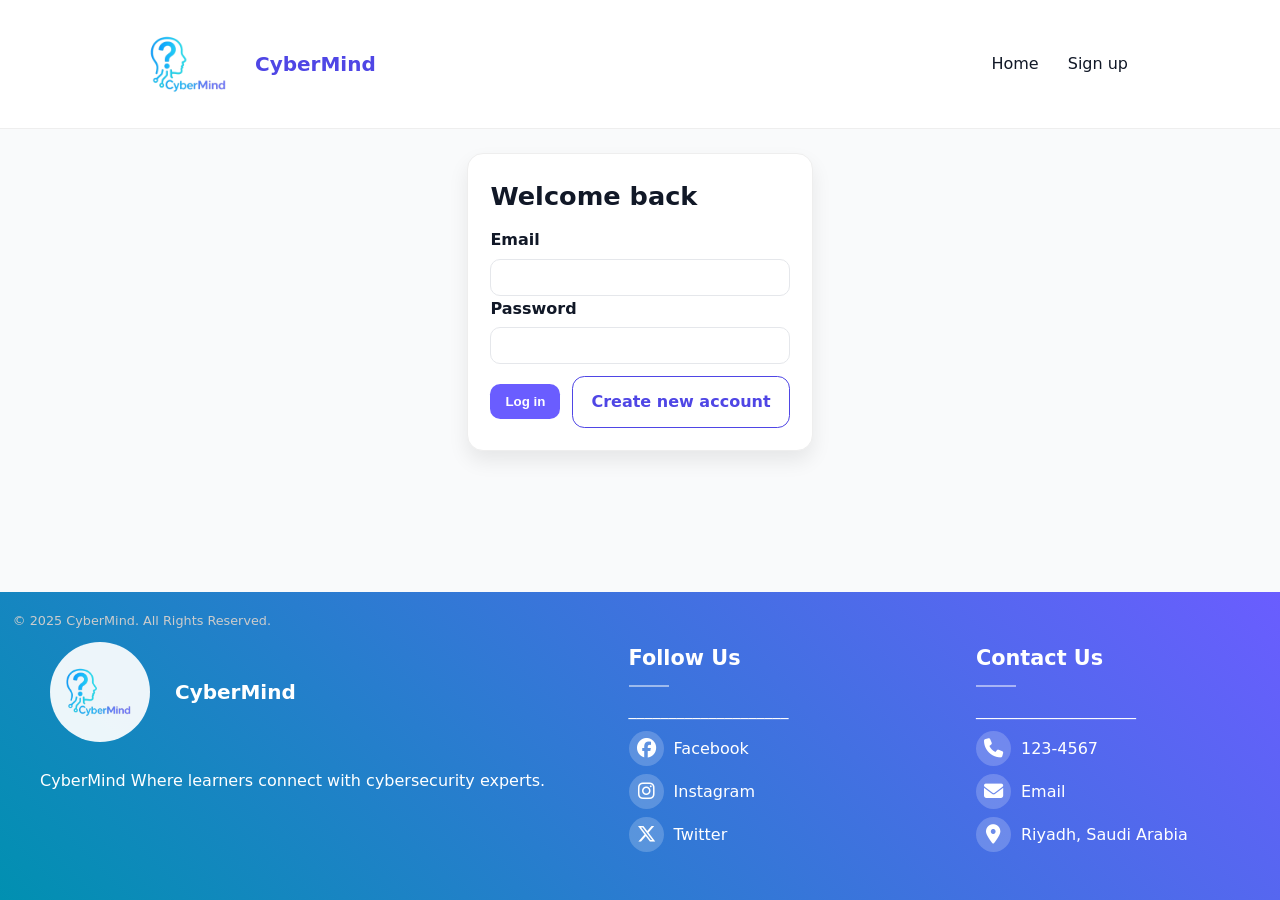
<file: login.html>
<!DOCTYPE html>
<html lang="en">
<head>
  <meta charset="utf-8"/>
  <meta name="viewport" content="width=device-width,initial-scale=1"/>
  <title>Log in — CyberMind</title>
  <link rel="stylesheet" href="style.css"/>
  <link rel="stylesheet" href="https://cdnjs.cloudflare.com/ajax/libs/font-awesome/6.4.0/css/all.min.css">
</head>
<script>

document.addEventListener('DOMContentLoaded', function() {
    const urlParams = new URLSearchParams(window.location.search);
    const error = urlParams.get('error');
    const email = urlParams.get('email');
    
    if (error === 'invalid_credentials') {
        document.getElementById('error-message').style.display = 'block';
        document.getElementById('error-message').innerHTML = 
            '❌ Invalid email or password. Please try again.';
        
        
        if (email) {
            document.getElementById('login-email').value = decodeURIComponent(email);
        }
        
        
        window.history.replaceState({}, '', window.location.pathname);
    }
    
    if (error === 'email_exists') {
        const userType = urlParams.get('userType');
        const userMessage = userType === 'educator' ? 'educator' : 'learner';
        
        
        const errorDiv = document.getElementById('error-message');
        if (errorDiv) {
            errorDiv.style.display = 'block';
            errorDiv.innerHTML = 
                '❌ Email address <strong>' + email + '</strong> is already registered  ' + '. ' ;
        }
        
        
        window.history.replaceState({}, '', window.location.pathname);
    }
});


function fillEmail(email) {
    document.getElementById('login-email').value = email;
    document.getElementById('error-message').style.display = 'none';
}
</script>
<body>
<header class="header">
  <div class="container nav">
    <div class="brand">
      <img src="CyberMind.png" alt="CyberMind Logo" width="100" height="100">
      CyberMind
    </div>
    <nav>
      <a href="index.html">Home</a>
      <a href="signup.html">Sign up</a>
    </nav>
  </div>
</header>
<div id="error-message" style="display: none; background: #fef2f2; color: #dc2626; padding: 15px; margin: 15px 0; border: 1px solid #fecaca; border-radius: 8px; line-height: 1.5;"></div>

<main class="container">
  <section class="card-1">
    <h2 style="margin-top:0">Welcome back</h2>
    <form method="post" action="login.php">
      <div class="first">
        <div>
          <label for="login-email">Email</label>
          <input id="login-email" name="email" type="email" required>
        </div>
        <div>
          <label for="login-pass">Password</label>
          <input id="login-pass" name="password" type="password" required>
        </div>
      </div>
      
      <div class="actions">
        <button class="btn" type="submit">Log in</button>
        <a class="btn ghost" href="signup.html">Create new account</a>
      </div>
    </form>
  </section>
</main>

<footer>
  <div class="footer-container">
    <!-- Logo and Description -->
    <div>
      <div class="brand" style="color: white; margin-bottom: 15px;">
        <img src="CyberMind.png" alt="CyberMind Logo" width="100" height="100" class="footer-logo">
        CyberMind
      </div>
      <p class="textfooter">CyberMind Where learners connect with cybersecurity experts.</p>
    </div>

    <!-- Social Media Links -->
    <div class="social-media">
      <h3>Follow Us</h3>
      <p class="linebrak">____________________</p>
      <p><i class="fa-brands fa-facebook"></i> Facebook</p>
      <p><i class="fa-brands fa-instagram"></i> Instagram</p>
      <p><i class="fa-brands fa-x-twitter"></i> Twitter</p>
    </div>

    <!-- Contact Us Section -->
    <div class="contact-us">
      <h3>Contact Us</h3>
      <p class="linebrak">____________________</p>
      <p><i class="fa-solid fa-phone"></i> 123-4567</p>
      <p><i class="fa-solid fa-envelope"></i> Email</p>
      <p><i class="fa-solid fa-location-dot"></i> Riyadh, Saudi Arabia</p>
    </div>

    <!-- Copyright -->
    <p class="copyright">&copy; 2025 CyberMind. All Rights Reserved.</p>
  </div>
</footer>
</body>
</html>
</file>
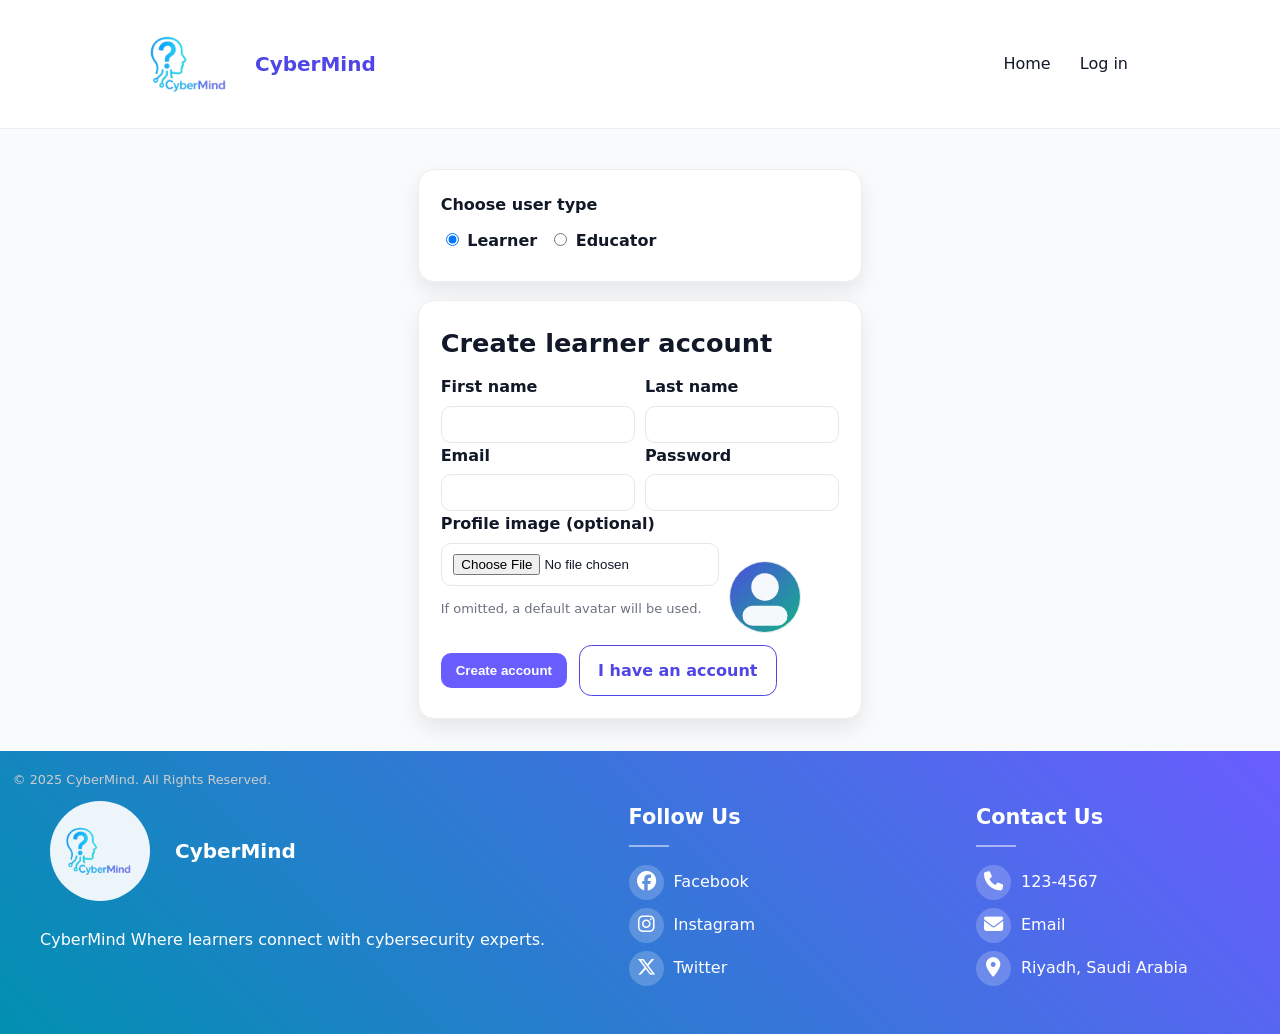
<file: signup.html>
<!DOCTYPE html>
<html lang="en">
<head>
  <meta charset="utf-8"/>
  <meta name="viewport" content="width=device-width,initial-scale=1"/>
  <title>Sign up — CyberMind</title>
  <link rel="stylesheet" href="style.css"/>
  <link rel="stylesheet" href="https://cdnjs.cloudflare.com/ajax/libs/font-awesome/6.4.0/css/all.min.css">
</head>
<body>
    
<header class="header">
  <div class="container nav">
    <div class="brand">
      <img src="CyberMind.png" alt="CyberMind Logo" width="100" height="100">
      CyberMind
    </div>
    <nav>
      <a href="index.html">Home</a>
      <a href="login.html">Log in</a>
    </nav>
  </div>
</header>
<div id="error-message" style="display: none; background: #fee; color: #c00; padding: 10px; margin: 10px 0; border: 1px solid #fcc; border-radius: 5px;"></div>

<script>
if (window.location.search.includes('error=email_exists')) {
    document.getElementById('error-message').style.display = 'block';
    document.getElementById('error-message').innerHTML = 
        'This email is already registered. Please use a different email or <a href="login.html">log in</a>.';
    

    window.history.replaceState({}, '', window.location.pathname);
}
</script>
<main class="container">
  <div class="card" style="margin-bottom:18px">
    <strong>Choose user type</strong>
    <div class="actions" style="margin-top:10px">
      <label><input type="radio" name="userTypeRadio" value="learner" checked onchange="updateUserType()"> Learner</label>
      <label><input type="radio" name="userTypeRadio" value="educator" onchange="updateUserType()"> Educator</label>
    </div>
  </div>

  <!-- Learner Form -->
  <section id="learner-form" class="card-1">
    <h2 style="margin-top:0">Create learner account</h2>
    <form method="post" action="signup.php" enctype="multipart/form-data">
      <input type="hidden" name="userType" id="userTypeInput" value="learner">
      
      <div class="row">
        <div>
          <label for="learner-first">First name</label>
          <input id="learner-first" name="firstName" type="text" required>
        </div>
        <div>
          <label for="learner-last">Last name</label>
          <input id="learner-last" name="lastName" type="text" required>
        </div>
      </div>

      <div class="row">
        <div>
          <label for="learner-email">Email</label>
          <input id="learner-email" name="email" type="email" required>
        </div>
        <div>
          <label for="learner-pass">Password</label>
          <input id="learner-pass" name="password" type="password" required>
        </div>
      </div>

      <div class="row">
        <div>
          <label for="learner-photo">Profile image (optional)</label>
          <input id="learner-photo" name="profileImage" type="file" accept="image/*">
          <p class="helper">If omitted, a default avatar will be used.</p>
        </div>
        <div style="display:flex;align-items:flex-end;gap:12px">
          <div class="avatar">
            <img id="learner-preview" src="uploads/default_avatar.svg" alt="Preview"/>
          </div>
        </div>
      </div>

      <div class="actions">
        <button class="btn" type="submit">Create account</button>
        <a class="btn ghost" href="login.html">I have an account</a>
      </div>
    </form>
  </section>

 
  <section id="educator-form" class="card-1 hidden">
    <h2 style="margin-top:0">Create educator account</h2>
        <form method="post" action="signup.php" enctype="multipart/form-data" onsubmit="return validateTopics()">
      <input type="hidden" name="userType" id="educatorUserTypeInput" value="educator">
      
      <div class="row">
        <div>
          <label for="educator-first">First name</label>
          <input id="educator-first" name="firstName" type="text" required>
        </div>
        <div>
          <label for="educator-last">Last name</label>
          <input id="educator-last" name="lastName" type="text" required>
        </div>
      </div>

      <div class="row">
        <div>
          <label for="educator-email">Email</label>
          <input id="educator-email" name="email" type="email" required>
        </div>
        <div>
          <label for="educator-pass">Password</label>
          <input id="educator-pass" name="password" type="password" required>
        </div>
      </div>

      <div class="row">
        <div>
          <label for="educator-photo">Profile image (optional)</label>
          <input id="educator-photo" name="profileImage" type="file" accept="image/*">
          <p class="helper">If omitted, a default avatar will be used.</p>
        </div>
        <div style="display:flex;align-items:flex-end;gap:12px">
          <div class="avatar">
            <img id="educator-preview" src="uploads/default_avatar.svg" alt="Preview"/>
          </div>
        </div>
      </div>

      
      <div>
        <label>Topics of expertise (choose any)</label>
        <div class="checkbox-group" id="topics-container">
          
          <div style="padding: 10px; text-align: center; color: #666;">
            Loading topics...
          </div>
        </div>
        <p class="helper" id="topics-error" style="color:red;display:none;">
          Please select at least one topic.
        </p>
      </div>

      <div class="actions">
        <button class="btn" type="submit">Create account</button>
        <a class="btn ghost" href="login.html">I have an account</a>
      </div>
    </form>
  </section>
</main>


<footer>
  <div class="footer-container">

    <div>
      <div class="brand" style="color: white; margin-bottom: 15px;">
        <img src="CyberMind.png" alt="CyberMind Logo" width="100" height="100" class="footer-logo">
        CyberMind
      </div>
      <p class="textfooter">CyberMind Where learners connect with cybersecurity experts.</p>
    </div>

   
    <div class="social-media">
      <h3>Follow Us</h3>
      <p class="linebrak"></p>
      <p><i class="fa-brands fa-facebook"></i> Facebook</p>
      <p><i class="fa-brands fa-instagram"></i> Instagram</p>
      <p><i class="fa-brands fa-x-twitter"></i> Twitter</p>
    </div>

    
    <div class="contact-us">
      <h3>Contact Us</h3>
      <p class="linebrak"></p>
      <p><i class="fa-solid fa-phone"></i> 123-4567</p>
      <p><i class="fa-solid fa-envelope"></i> Email</p>
      <p><i class="fa-solid fa-location-dot"></i> Riyadh, Saudi Arabia</p>
    </div>

   
    <p class="copyright">&copy; 2025 CyberMind. All Rights Reserved.</p>
  </div>
</footer>

<script>


function validateTopics() {
    const boxes = document.querySelectorAll('#educator-form input[name="topics[]"]');
    const oneChecked = Array.from(boxes).some(box => box.checked);
    const errorElement = document.getElementById('topics-error');
    
    if (!oneChecked) {
        errorElement.style.display = 'block';
        return false;
    }
    errorElement.style.display = 'none';
    return true;
}


function updateUserType() {
    const userType = document.querySelector('input[name="userTypeRadio"]:checked').value;
    const learnerForm = document.getElementById('learner-form');
    const educatorForm = document.getElementById('educator-form');
    
    if (userType === 'learner') {
        learnerForm.classList.remove('hidden');
        educatorForm.classList.add('hidden');
        document.getElementById('userTypeInput').value = 'learner';
    } else {
        learnerForm.classList.add('hidden');
        educatorForm.classList.remove('hidden');
           loadTopics();
        document.getElementById('educatorUserTypeInput').value = 'educator';
    }
}

function loadTopics() {
    fetch('signup.php?action=get_topics')  // ⬅ أضف ?action=get_topics
        .then(response => response.json())
        .then(topics => {
            const container = document.getElementById('topics-container');
            container.innerHTML = '';
            
            topics.forEach(topic => {
                const label = document.createElement('label');
                label.className = 'checkbox-item';
                label.innerHTML = `
                    <input type="checkbox" name="topics[]" value="${topic.id}">
                    ${topic.topicName}
                `;
                container.appendChild(label);
            });
        })
        .catch(error => {
            document.getElementById('topics-container').innerHTML = 
                '<div style="color: red;">Error loading topics</div>';
        });
}


document.addEventListener('DOMContentLoaded', function() {
    
    document.querySelectorAll('input[type="file"]').forEach(input => {
        input.addEventListener('change', function(e) {
            const file = e.target.files[0];
            const previewId = this.id === 'learner-photo' ? 'learner-preview' : 'educator-preview';
            const preview = document.getElementById(previewId);
            
            if (file) {
                const reader = new FileReader();
                reader.onload = function(e) {
                    preview.src = e.target.result;
                };
                reader.readAsDataURL(file);
            } else {
                preview.src = 'default_avatar.svg';
            }
        });
    });

    
    const urlParams = new URLSearchParams(window.location.search);
    if (urlParams.get('error') === 'email_exists') {
        document.getElementById('error-message').style.display = 'block';
        document.getElementById('error-message').innerHTML = 
            'This email is already registered. Please use a different email or <a href="login.html">log in</a>.';
        
        
        const userTypeFromUrl = urlParams.get('userType');
        if (userTypeFromUrl === 'educator') {
            document.querySelector('input[value="educator"]').checked = true;
            updateUserType();
        }
        
        window.history.replaceState({}, document.title, window.location.pathname);
    }
});
</script>
</body>
</html>
</file>
<file: style.css>
/* --------------------[ Reset & Base Styles ]-------------------- */
* {
    box-sizing: border-box;
}

html, body {
    margin: 0;
    padding: 0;
}

body {
    font-family: system-ui, -apple-system, Segoe UI, Roboto, "Open Sans", sans-serif;
    background: #F9FAFB;
    color: #111827;
    line-height: 1.6;
    display: flex;
    flex-direction: column;
    min-height: 100vh;
    position: relative;
}

/* --------------------[ Layout Containers ]-------------------- */
.container {
    max-width: 62.5em;
    margin: 0 auto;
    padding: 1.5em;
    flex: 1 0 auto;
}

main.container {
    flex: 1 0 auto;
    padding-bottom: 2em; /* Space before footer */
}

/* --------------------[ Header & Navigation ]-------------------- */
.header {
    background: #fff;
    border-bottom: 0.0625em solid #eee;
}

.nav {
    display: flex;
    align-items: center;
    justify-content: space-between;
    padding: 0.875em 0;
}

.brand {
    display: flex;
    align-items: center;
    gap: 0.75em;
    font-weight: 700;
    font-size: 1.25em;
    color: #4F46E5;
}

.brand svg {
    width: 1.75em;
    height: 1.75em;
}

.nav a {
    text-decoration: none;
    color: #111827;
    padding: 0.5em 0.75em;
    border-radius: 0.625em;
}

.nav a:hover {
    background: #f3f4f6;
}

/* --------------------[ Hero Section ]-------------------- */
.hero {
    display: grid;
    grid-template-columns: 1.3fr 1fr;
    gap: 1.75em;
    align-items: center;
    margin-top: 1.5em;
}

.hero h1 {
    font-size: 2.25em;
    line-height: 1.2;
    margin: 0 0 0.625em;
}

.hero p {
    color: #6B7280;
    margin: 0 0 1.125em;
}

/* --------------------[ Grid Layouts ]-------------------- */
.grid-2 {
    display: grid;
    grid-template-columns: 1fr 1fr;
    gap: 1.25em;
}

.grid-3 {
    display: grid;
    grid-template-columns: repeat(3, 1fr);
    gap: 1em;
}

/* Responsive */
@media (max-width: 56.25em) {
    .hero,
    .grid-2,
    .grid-3 {
        grid-template-columns: 1fr;
    }
}

/* --------------------[ Cards ]-------------------- */
.card-1 {
    background: #FFFFFF;
    border: 0.0625em solid #eee;
    border-radius: 1em;
    padding: 1.375em;
    box-shadow: 0 0.625em 1.25em rgba(0, 0, 0, .08);
}

/* --------------------[ Buttons ]-------------------- */
.btn {
    display: inline-block;
    background: #6A5DFF;
    color: #ffffff;
    border: none;
    border-radius: 0.77em;
    padding: 0.75em 1.125em;
    font-weight: 600;
    text-decoration: none;
    cursor: pointer;
    transition: transform 0.3s, box-shadow 0.3s, background-color 0.3s;
}

.btn:hover {
    background-color: #05b7df; /* يغير اللون */
    transform: translate(6px, -6px); /* حركة قطرية */
    box-shadow: -6px 6px 0 0 #6A5DFF; /* ظل بنفس لون الخلفية الأساسي */
}

.btn.secondary {
    background: #223c33;
}

.btn.ghost {
    background: #ffffff;
    color: #4F46E5;
    border: 0.0625em solid #4F46E5;
}


/* --------------------[ Forms ]-------------------- */
form .first_row{
    display: grid;
    grid-template-columns: 1fr 1fr;
    gap: 0.875em;
}

@media (max-width: 37.5em) {
    form .row {
        grid-template-columns: 1fr;
    }
}

label {
    display: block;
    font-weight: 600;
    margin-bottom: 0.375em;
}


input[type="text"],
input[type="email"],
input[type="password"],
input[type="file"],
select {
    width: 100%;
    padding: 0.75em 0.875em;
    border: 0.0625em solid #e5e7eb;
    border-radius: 0.75em;
    background: #fff;
    outline: none;
    transition: 0.15s;
}


input:focus,
select:focus {
    border-color: #4F46E5;
    box-shadow: 0 0 0 0.25em rgba(79, 70, 229, .35);
}

/* --------------------[ Checkbox Group ]-------------------- */
.checkbox-group {
    display: flex;
    flex-wrap: wrap;
    gap: 0.625em;
}

.checkbox-item {
    background: #f8fafc;
    border: 0.0625em solid #e5e7eb;
    border-radius: 999em;
    padding: 0.5em 0.75em;
    display: flex;
    align-items: center;
    gap: 0.5em;
}

/* --------------------[ Helper Text ]-------------------- */
.helper {
    font-size: 0.8125em;
    color: #6B7280;
}

/* --------------------[ Actions & Notices ]-------------------- */
.actions {
    display: flex;
    gap: 0.75em;
    align-items: center;
    margin-top: 0.875em;
}

.hidden {
    display: none !important;
}

.notice {
    background: #ecfdf5;
    border: 0.0625em solid #a7f3d0;
    color: #065f46;
    border-radius: 0.75em;
    padding: 0.75em;
    font-size: 0.875em;
}

/* --------------------[ Avatar ]-------------------- */
.avatar {
    width: 4.5em;
    height: 4.5em;
    border-radius: 50%;
    border: 0.0625em solid #e5e7eb;
    overflow: hidden;
    background: #fff;
    display: flex;
    align-items: center;
    justify-content: center;
}

.avatar img {
    width: 100%;
    height: 100%;
    object-fit: cover;
}

/* --------------------[ Footer ]-------------------- */
footer {
    flex-shrink: 0;
    width: 100%;
    margin-top: auto;
}

.footer-container {
    display: flex;
    justify-content: space-between;
    align-items: flex-start;
    background: linear-gradient(45deg, #0190b1, #6A5DFF);
    color: white;
    flex-wrap: wrap;
    padding: 2em;
    width: 100%;
    position: relative;
}

.footer-container div {
    flex: 0 1 auto;
    min-width: 17.5em;
    padding: 0.5em;
}

/* Footer headings underline */
.social-media h3::after,
.contact-us h3::after {
    content: "";
    display: block;
    width: 40px;
    height: 2px;
    background: rgba(255, 255, 255, 0.5);
    margin: 10px 0;
}

/* Footer text & copyright */
.textfooter {
    font-size: 1em;
    order: 1;
    bottom: 0em;
    left: 1em;
    text-align: left;
}

.copyright {
    position: absolute;
    top: 0.5em;
    left: 1em;
    font-size: 0.8em;
    color: #ccc;
}

/* Footer icons */
.social-media p,
.contact-us p {
    display: flex;
    align-items: center;
    gap: 10px;
    margin: 8px 0;
}

.social-media i,
.contact-us i {
    display: inline-flex;
    align-items: center;
    justify-content: center;
    width: 35px;
    height: 35px;
    background: rgba(255, 255, 255, 0.2);
    border-radius: 50%;
    transition: all 0.3s ease;
    font-size: 1.2em;
}

.social-media i:hover,
.contact-us i:hover {
    background: rgba(255, 255, 255, 0.3);
    transform: scale(1.1);
}

.contact-us a {
    color: white;
}

/* Footer logo */
.footer-logo {
    background: rgba(255, 255, 255, 0.923);
    padding: 7px;
    border-radius: 50%;
    margin-right: 10px;
}

/* Logo images */
.logo img {
    max-width: 20em;
    display: block;
    margin: 0 auto 1em;
}

/* --------------------[ Misc ]-------------------- */
.linebrak {
    display: none;
}

h3 {
    font-size: 1.3em;
    font-weight: bold;
}

hr {
    width: 80%;
    border: 0.031em solid white;
    margin: 0.625em 0;
}

/* --------------------[ Educator Homepage Styles ]-------------------- */

/* --------------------[ Reset & Base ]-------------------- */

* {

  box-sizing: border-box;

}

 


 

/* Links */

a {

  color: #111827;

  text-decoration: none;

}

 

a:hover {

  text-decoration: none;

}

 

/* --------------------[ Layout Containers ]-------------------- */

.container, .wrap {

  max-width: 62.5em;   /* ~1000px */

  margin: 0 auto;

  padding: 1.5em;

  flex: 1 0 auto;

}

 

main.container, main.wrap {

  flex: 1 0 auto;

  padding-bottom: 2em; /* space before footer */

}

 

/* Utility rows */

.row {

  display: flex;

  gap: 10px;

}

 

.between {

  justify-content: space-between;

}

 

.center {

  align-items: center;

}

 

.filters {

  display: flex;

  gap: 8px;

}

 

/* Headings */

h2 {

  margin: 10px 0;

  font-size: 1.6em;

}

 

h3 {

  margin: 10px 0;

  font-size: 1.3em;

  font-weight: 700;

}

 

/* --------------------[ Header & Nav ]-------------------- */

.header {

  background: #fff;

  border-bottom: 0.0625em solid #eee;

}

 

.nav {

  display: flex;

  align-items: center;

  justify-content: space-between;

  padding: 0.875em 0;

}

 

.brand {

  display: flex;

  align-items: center;

  gap: 0.75em;

  font-weight: 700;

  font-size: 1.25em;

  color: #4F46E5;

}

 

.header nav a {

  padding: 0.5em 0.75em;

  border-radius: 0.625em;

}

 

.header nav a:hover {

  background: #f3f4f6;

}

 

 


 

 

/* Educator cell (name + photo) */

.eduCell {

  display: flex;

  align-items: center;

  gap: 8px;

}

 

.eduCell img {

  width: 32px;

  height: 32px;

  border-radius: 50%;

  border: 1px solid #e5e7eb;

  object-fit: cover;

}

 

 

 

/* --------------------[ Educator Homepage Styles ]-------------------- */

 

.card {

  background: #FFFFFF;

  border: 0.0625em solid #eee;

  border-radius: 1em;

  padding: 1.375em;

  box-shadow: 0 0.625em 1.25em rgba(0,0,0,.08);

  margin: 1em 0;

}

 

 

 

 

.welcome-card {

  display: flex;

  justify-content: space-between;

  align-items: center;

}

 

.welcome-header {

  display: flex;

  justify-content: space-between;

  width: 100%;

}

 

.highlight {

  color: #10B981;

}

 

.logout-link {

  text-decoration: none;

  color: #d9534f;

  font-weight: bold;

}

 

.educator-info .info-flex {

  display: flex;

  align-items: center;

  gap: 20px;

}

 

.avatar img {

  width: 80px;

  height: 80px;

  border-radius: 50%;

  object-fit: cover;

}

 

 

 

.topic-link {

   color: #4F46E5;;

  text-decoration: none;

  font-weight: bold;

}

 

.topic-link:hover {

  text-decoration: underline;

}

 

.answers {

  list-style: none;

  padding: 0;

  margin: 0;

}

 

.answers li {

  padding: 5px 0;

}

 

.answers .correct {

  font-weight: bold;

  color: green;

}

 

.learner-info {

  display: flex;

  align-items: center;

  gap: 10px;

}

 

textarea {

  width: 100%;

  resize: none;

  margin: 8px 0;

}

 

.approval {

  margin: 8px 0;

}

 

 

 

/* --------------------[ Tables ]-------------------- */

.table-alt {

  width: 100%;

  border-collapse: collapse;

  margin-top: 10px;

  background: #fff;

  border: 0.0625em solid #eee;

  border-radius: 0.75em;

  overflow: hidden; /* rounded corners */

}

 

.table-alt th, .table-alt td {

  border-bottom: 1px solid #eee;

  padding: 12px;

  text-align: center;      /* ← center text horizontally */

  vertical-align: middle;

  font-size: 0.95em;

}

/* don't break words inside status badges */
.table td .badge { word-break: normal; white-space: nowrap; display: inline-block; }


 

.table-alt th {

  background: #F3F4F6;

  font-weight: 700;

  color: #111827;

}
/* end of leen code */

/* rathath code */

/* Your pages use .wrap in addition to .container */
.wrap {
  max-width: 62.5em;
  margin: 0 auto;
  padding: 1.5em;
  flex: 1 0 auto;
}
main.wrap { padding-bottom: 2em; }

/* Simple utilities you use in Learner pages */
.row { display: flex; gap: 10px; }
.between { justify-content: space-between; }
.center { align-items: center; }
.filters { display: flex; gap: 8px; }

/* Tables used on Learner pages */
.table {
  width: 100%;
  border-collapse: collapse;
  margin-top: 10px;
  background: #fff;
  border: 0.0625em solid #eee;
  border-radius: 0.75em;
  overflow: hidden; /* rounded corners */
}
.table th, .table td {
  border-bottom: 1px solid #eee;
  padding: 12px;
  text-align: left;
  vertical-align: top;
  font-size: 0.95em;
  word-break: break-word; /* prevent overflow of long text */
}
.table th {
  background: #F3F4F6;
  font-weight: 700;
  color: #111827;
}
.table tr:last-child td { border-bottom: 0; }

/* Educator cell (photo + name) */
.eduCell { display: flex; align-items: center; gap: 8px; }
.eduCell img {
  width: 32px; height: 32px;
  border-radius: 50%;
  border: 1px solid #e5e7eb;
  object-fit: cover;
}

/* Status badges on Recommended table */
.badge { padding: 2px 6px; border-radius: 6px; font-size: 12px; }
.badge.ok      { background:#ecfdf5; color:#065f46; border:1px solid #a7f3d0; }
.badge.pending { background:#fff7ed; color:#92400e; border:1px solid #fed7aa; }
.badge.no      { background:#fef2f2; color:#991b1b; border:1px solid #fecaca; }

/* Question block (figure + text + options) */
.qblock { font-size: 0.95em; line-height: 1.5; display: block; max-width: 100%; word-wrap: break-word; }
.qblock .correct { font-weight: 700; text-decoration: underline; color: green; }
.qblock .opts { margin-top: 6px; display: block;  }
.qblock .opts div { display: block; }

/* Figure size inside Recommended table */
.figure img {
  max-width: 80px;
  height: auto;
  border: 1px solid #eee;
  border-radius: 6px;
  display: block;
}

/* Recommend page buttons (IDs so they don't affect global .btn) */
#submitBtn,
#cancelBtn {
  padding: 10px 18px;
  border-radius: 8px;
  font-weight: 600;
  border: 2px solid #4F46E5;
  min-width: 90px;    /* same visual width */
  text-align: center;
  cursor: pointer;
}
#submitBtn { background: #4F46E5; color: #fff; }
#cancelBtn { background: #fff; color: #4F46E5; }
/* end of' rathath code */


/* ==================== START QUIZ PAGE ==================== */

.actions{ display:flex; gap:12px; margin-top:12px; }
.btn-save, .btn-cancel{
  display:inline-block; padding:10px 20px; border-radius:12px;
  font-weight:800; background:#fff; border:2px solid; cursor:pointer;
  transition: all .25s ease; text-decoration:none;
}
.btn-save{ color:#16a34a; border-color:#16a34a; }
.btn-save:hover{ box-shadow:0 8px 20px rgba(22,163,74,.35); transform:translateY(-3px); background:#f0fdf4; }

.btn-cancel{ color:#dc2626; border-color:#dc2626; }
.btn-cancel:hover{ box-shadow:0 8px 20px rgba(220,38,38,.35); transform:translateY(-3px); background:#fef2f2; }


:root{
  --navy-900:#0b2345;     
  --navy-800:#0f2e5e;
  --navy-700:#153b79;
  --navy-600:#1d4c9a;
  --bg:#f7f8fb;
  --surface:#ffffff;
  --text:#0f172a;         
  --muted:#6b7280;      
  --link:#2563eb;        
  --danger:#ef4444;     
  --sky:#38bdf8;         
  --baby-yellow:#fff9c4;  
}

*{ box-sizing:border-box; }

main{
  max-width:960px;
  margin:0 auto;
  padding:24px;
}

.page-head{
  display: flex;
  flex-direction: column;  /* يخليهم فوق بعض */
  align-items: flex-start;
  gap: 12px;
  margin-bottom: 20px;
}
.page-head h1{
  margin: 0;
  font-size: 1.5rem;
  font-weight: 800;
  color: #0b1320;
}
.page-head .btn{
 background: linear-gradient(45deg, #FFD700, #FFC300); /* ذهبي */
  color: #ffffff;
  font-weight: 700;
  padding: 10px 18px;
  border-radius: 12px;
  text-decoration: none;
  transition: all .3s ease;
}
.page-head .btn:hover{
 background: linear-gradient(90deg, #FFD700, #fff176, #FFD700);
  box-shadow: 0 0 12px rgba(255, 215, 0, .8);
  transform: scale(1.05);
}

.q-list-header{
  max-width:820px;
  width:calc(100% - 32px);
  margin:0 auto 12px;
  font: bold;
  background:var(--navy-900);
  color:#fff;
  padding:10px 14px;
  border-radius:12px;
  display:flex;
  justify-content:space-between;
  align-items:center;
}
.q-list-header .q-title{ font-weight:700; font-size:.96rem; }
.q-list-header .q-actions{ display:flex; gap:20px; }
.q-list-header .q-col-label{ font-weight:700; color:#fff; }

.quiz-list{
  display:grid;
  gap:24px;
  margin:20px auto 40px;
  max-width:820px;
  width:calc(100% - 32px);
}

.q-item{
  position:relative;
  background:var(--surface);   
  border-radius:14px;
  padding:18px 20px 20px;
  transition:transform .18s ease, box-shadow .18s ease;
}
.q-item:hover{
  transform:scale(1.02);
  box-shadow:0 10px 28px rgba(13,49,112,.18);
}

.q-header{ display:none; }

.q-accent{ display:none; }

.q-item h3{
  margin: 6px 0 6px; 
  font-size:1.1rem;
  color:var(--navy-900);  
}

.choices-auto{
  counter-reset: opt;
  list-style: none;
  padding: 0; margin: 0; gap:8px; display:grid;
}
.choices-auto > li{
  counter-increment: opt;
  position: relative;
  padding: 10px 12px 10px 48px;
  border:1px solid #223258;
   border-radius:12px; 
  background: #fff;       
}
.choices-auto > li::before{
  content: counter(opt, upper-alpha);
  position:absolute; left:12px; top:10px;
  width:28px; height:28px; display:grid; place-items:center;
  font-weight:700;
  background:#ffffff;
   color:#000000; border:1px solid #223258;
    border-radius:8px;
}
.choices-auto > li.correct{
  border-color:#1ec997; background:rgba(30,201,151,.1);
}



.q-actions{
  display:flex;
  gap:12px;
  margin-top:14px;
}
.q-actions .link{
  position:relative;
  color:var(--link);
  font-weight:700;
  text-decoration:none;
  padding:6px 2px;
}
.q-actions .link:hover::after{
  content:"";
  position:absolute;
  left:0; right:0; bottom:-2px;
  height:6px;
  background:rgba(37,99,235,.16);   
  border-radius:4px;
}
.q-actions .link.link-danger{
  color:var(--danger);
}
.q-actions .link.link-danger:hover::after{
  background:rgba(239,68,68,.16);    
}

.q-card-actions{
  margin-top:12px;
  display:flex;
  gap:20px;
}

.q-card-actions a{
   font-weight: 700;
  text-decoration: none;
  font-size: 1rem;
  transition: color .2s ease;
}

.q-card-actions .btn-edit{
  color: #2563eb;   
}
.q-card-actions .btn-edit:hover{
  color: #1e40af;  
  text-decoration: underline;
}

.q-card-actions .btn-delete{
  color: #dc2626;   
}
.q-card-actions .btn-delete:hover{
  color: #b91c1c;   
  text-decoration: underline;
}

.q-media {
  display: block;      
  width: 70%;
  max-width:70%;          
  height: auto;         
  margin: 10px auto;     
  border-radius: 8px;    
  border: 7px solid #003366;   
}
/* ==================== END QUIZ PAGE ==================== */




/* ==================== START ADD PAGE ==================== */
.add-page {
  max-width: 100%;    
  margin: 0;
  padding: 24px 40px; 
}
.add-head{
  display:flex; flex-direction:column; align-items:flex-start;
  gap:12px; margin-bottom:16px;
}
.add-head h1{ margin:0; font-size:1.5rem; font-weight:800; color:var(--navy-900); }

.add-card {
  width: 70%;              
  margin: 0 auto;         
  background: #fff;        
  border-radius: 14px;
  padding: 24px 28px;

  box-shadow: 0 4px 20px rgba(0, 0, 0, 0.15);
}

.add-title {
  text-align: center;      
  font-size: 2rem;         
  font-weight: 800;
  color: #0b1320;           
  margin: 40px 0 24px;     
}


.add-card .form-grid { display: grid; gap: 14px; }
.add-card .form-row  { display: grid; gap: 8px; }
.add-card .form-row > label,
.add-card legend { font-weight: 800; color: #0b1320; }


.add-card .input,
.add-card .select,
.add-card .file {
  width: 100%;
  padding: 12px;
  border: 1px solid #e2b0ff;
  border-radius: 10px;
  background: #fff;
  color: #111827;
}

/* صندوق الخيارات */
.add-card .choice-set {
  background: #fbfbfb;           
  border: 1px solid hsl(278, 81%, 67%);
  border-radius: 12px;
  padding: 14px;
}
.add-card .choice-grid { display: grid; gap: 10px; }
.add-card .choice-line {
  display: grid;
  grid-template-columns: 24px 1fr;
  align-items: center;
  gap: 10px;
  background: #fff;
  border: 1px solid #e2b0ff;
  border-radius: 10px;
  padding: 6px 10px;
}


/* قائمة Correct Answer */
.add-card select[name="correct"] {
  background: #fff;
  border: 1px solid #e2b0ff;
  border-radius: 12px;
  padding: 14px;
}
.add-card select[name="correct"] option { color: #060606; background: #ffffff; }
.add-card select[name="correct"] option:checked {
  background: #9ee4a0;
  color: #000;
  font-weight: 700;
}

.add-card .actions { display: flex; gap: 12px; margin-top: 12px; }



.actions {
  display: flex;
  gap: 12px;
  margin-top: 12px;
}

.btn-save {
  display: inline-block;
  padding: 10px 20px;
  border-radius: 12px;
  font-weight: 800;
  background: #fff;        
  cursor: pointer;
  transition: all 0.25s ease;
  border: 2px solid;      
}
/* زر Save */
.btn-save {
  color: #16a34a;        
  border-color: #16a34a;
}
.btn-save:hover {
  box-shadow: 0 8px 20px rgba(22, 163, 74, 0.35); 
  transform: translateY(-3px);                
  background: #f0fdf4;                         
}


/* ==================== END ADD PAGE ==================== */





/* ==================== START EDIT PAGE ==================== */

.edit-page {
  max-width: 100%;   
  margin: 0;
  padding: 24px 40px; 
}
.edit-head{
  display:flex; flex-direction:column; align-items:flex-start;
  gap:12px; margin-bottom:16px;
}
.edit-head h1{ margin:0; font-size:1.5rem; font-weight:800; color:var(--navy-900); }

.edit-card {
  width: 90%;               
  margin: 0 auto;          
  background: #fff;        
  border-radius: 14px;
  padding: 24px 28px;
margin-bottom: 25px;
  box-shadow: 0 4px 20px rgba(0, 0, 0, 0.15);
}

.edit-title {
  text-align: center;       
  font-size: 2rem;       
  font-weight: 800;
  color: #0b1320;           
  margin: 40px 0 24px;      
}

.form-grid{ display:grid; gap:14px; }
.form-row{ display:grid; gap:8px; }

.form-row > label,
legend{ font-weight:800; color:var(--navy-900); }

.input, .select, .file{
  width:100%;
  padding:12px;
  border:1px solid #e5e7eb;
  border-radius:10px;
  background:#fff; color:#111827;
}

.preview{
  display:block; width:320px; max-width:100%;
  border-radius:10px; border:6px solid #003366; margin-bottom:10px;
}

.choice-set{
  background: #EAF4FF;        
  border: 1px solid #B6D4FF;    
  border-radius: 12px;
  padding: 14px;
}
.choice-grid{ gap: 10px; }
.choice-line{
  background: #fff;             
  border: 1px solid #E5E7EB;
  border-radius: 10px;
  padding: 6px 10px;
}


.actions {
  display: flex;
  gap: 12px;
  margin-top: 12px;
}

.btn-save, .btn-cancel {
  display: inline-block;
  padding: 10px 20px;
  border-radius: 12px;
  font-weight: 800;
  background: #fff;      
  cursor: pointer;
  transition: all 0.25s ease;
  border: 2px solid;      
}

/* زر Save */
.btn-save {
  color: #16a34a;        
  border-color: #16a34a;
}
.btn-save:hover {
  box-shadow: 0 8px 20px rgba(22, 163, 74, 0.35); 
  transform: translateY(-3px);                  
  background: #f0fdf4;                        
}


select[name="correct"]{
  background: #fff;
  color: #000;
  border: 1px solid #223258;
  border-radius: 10px;
  padding: 10px;
  font-weight: 600;
}


select[name="correct"] option{
  color: #ffffff;
  background: #000000;
}

select[name="correct"] option:checked {
  color: #065f46;        
  font-weight: 700;
  background: #eafff6;  
}

/* ==================== END EDIT PAGE ==================== */
</file>
